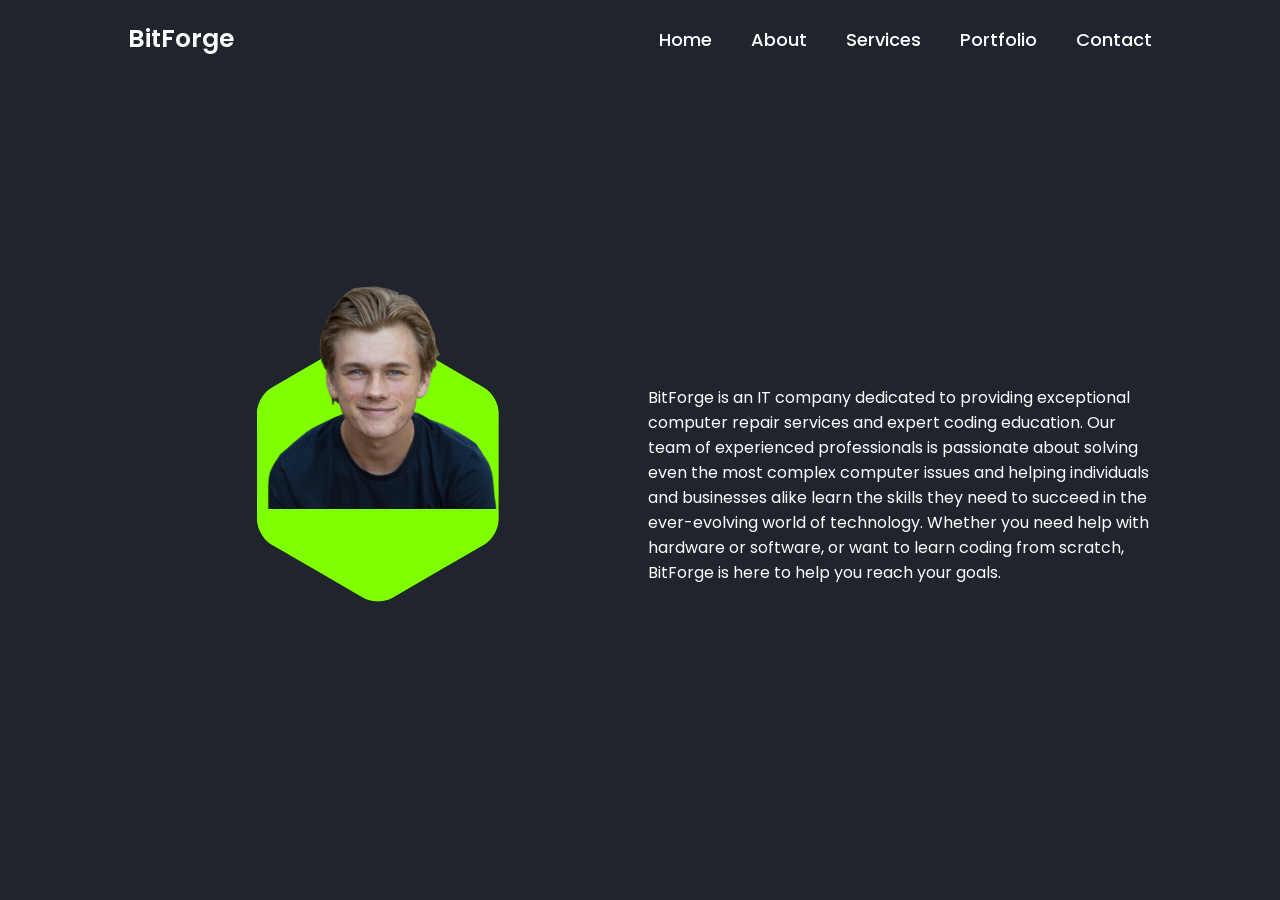
<file: doc/About.html>
<!DOCTYPE html>
<html lang="en">
<head>
    <meta charset="UTF-8">
    <meta http-equiv="X-UA-Compatible" content="IE=edge">
    <meta name="viewport" content="width=device-width, initial-scale=1.0">
    <title>Document</title>
    <link rel = "stylesheet" href="../style/about.story.css">
</head>
<body>

    <header class="header">
        <a href="#" class="logo">BitForge</a>

        <nav class="navbar">
            <a href="./Home.html"  style="--i:1;" class ="active">Home</a>
            <a href="./About.html" style="--i:2;">About</a>
            <a href="./Skills.html" style="--i:3;">Services</a>
            <a href="./Portfolio.html" style="--i:4;">Portfolio</a>
            <a href="./Contact.html" style="--i:5;">Contact</a>
        </nav>

    </header>


    <section class="home">
        <div class="home-img">
            <img src="../images/portrait.png" alt="">
            <p>BitForge is an IT company dedicated to providing exceptional computer repair services and expert coding education. 
                Our team of experienced professionals is passionate about solving even the most complex computer issues and helping 
                individuals and businesses alike learn the skills they need to succeed in the ever-evolving world of technology. 
                Whether you need help with hardware or software, or want to learn coding from scratch, BitForge is here to help you reach your goals. 
            </p>
        </div>
    </section>
    
</body>
</html>
</file>
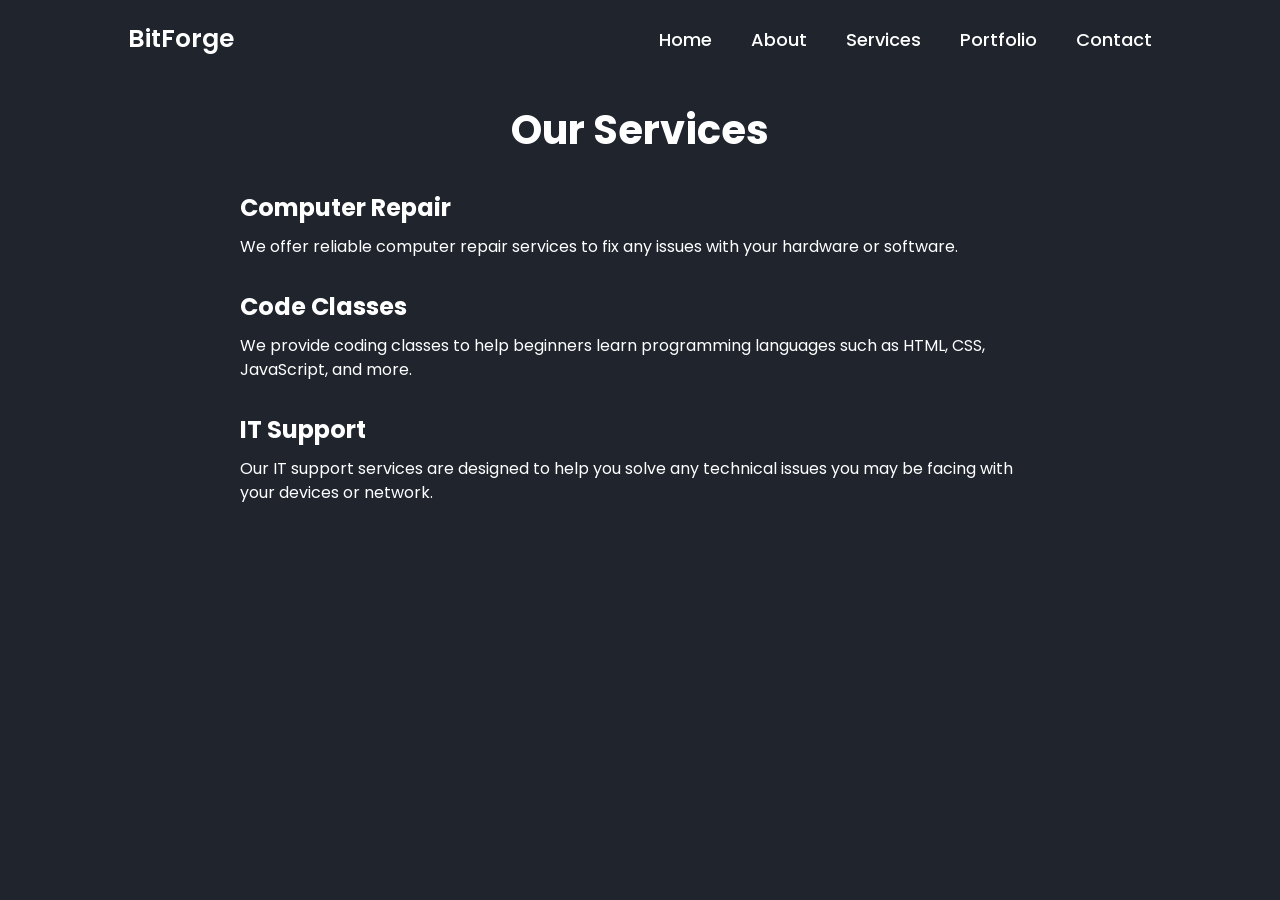
<file: doc/Skills.html>
<!DOCTYPE html>
<html lang="en">
<head>
    <meta charset="UTF-8">
    <meta http-equiv="X-UA-Compatible" content="IE=edge">
    <meta name="viewport" content="width=device-width, initial-scale=1.0">
    <title>Document</title>
    <link rel = "stylesheet" href="../style/skills.story.css">
</head>
<body>


    <header class="header">
        <a href="#" class="logo">BitForge</a>

        <nav class="navbar">
            <a href="./Home.html"  style="--i:1;" class ="active">Home</a>
            <a href="./About.html" style="--i:2;">About</a>
            <a href="./Skills.html" style="--i:3;">Services</a>
            <a href="./Portfolio.html" style="--i:4;">Portfolio</a>
            <a href="./Contact.html" style="--i:5;">Contact</a>
        </nav>

    </header>

    <div class="services">
        <h2>Our Services</h2>
        <ul>
          <li>
            <h3>Computer Repair</h3>
            <p>We offer reliable computer repair services to fix any issues with your hardware or software.</p>
          </li>
          <li>
            <h3>Code Classes</h3>
            <p>We provide coding classes to help beginners learn programming languages such as HTML, CSS, JavaScript, and more.</p>
          </li>
          <li>
            <h3>IT Support</h3>
            <p>Our IT support services are designed to help you solve any technical issues you may be facing with your devices or network.</p>
          </li>
        </ul>
      </div>
    
</body>
</html>
</file>
<file: style/about.story.css>
@import url('https://fonts.googleapis.com/css2?family=Poppins');

* {
    margin: 0;
    padding: 0;
    box-sizing: border-box;
    font-family: 'Poppins', 'sans-serif';
}

body {
    background: #1f242d;
    color: #fff;
}

.header {
    position: fixed;
    top: 0;
    left: 0;
    width: 100%;
    padding: 20px 10%;
    background: transparent;
    display: flex;
    justify-content: space-between;
    align-items: center;
    z-index: 100;
}
.home {
    position: relative;
    width: 100%;
    height: 100vh;
    display: flex;
    justify-content: space-between;
    align-items: center;
    padding: 70px 10% 0;
}

.logo {
    font-size: 25px;
    color: #fff;
    text-decoration: none;
    font-weight: 600;
    cursor: default;
    opacity: 0;
    animation: slideRight 1s ease forwards;
}

.navbar a {
    display: inline-block;
    font-size: 18px;
    color:#fff;
    text-decoration: none;
    font-weight: 500;
    margin-left: 35px;
    transition: .3s;
    opacity: 0;
    animation: slideTop .5s ease forwards;
    animation-delay: calc(.2s * var(--i));
}

.navbar a:hover {
    color: #7fff00
}

.home {
    position: relative;
    width: 100%;
    height: 100vh;
    display: flex;
    justify-content: space-between;
    align-items: center;
    padding: 70px 10% 0;
}

.home-content {
    max-width: 600px;
}

.home-img {
    display: flex;
    align-items: center;
  }

.home-img img {
    max-width: 50%;
    margin-right: 20px;
    float: left;
    opacity: 0;
    animation: zoomIn 1s ease forwards, floatImage 4s ease-in-out infinite;
    animation-delay: 2s, 3s;
}

.home-img p {
    max-width: 50%;
    float: right;
}

@keyframes slideTop {
    0%{
        transform: translateY(100px);
        opacity: 0;
    }

    100%{
        transform: translateX(0);
        opacity: 1;
    }
}

@keyframes slideRight {
    0%{
        transform: translateX(-100px);
        opacity: 0;
    }

    100%{
        transform: translateX(0);
        opacity: 1;
    }
}

@keyframes zoomIn {
    0%{
        transform: scale(0);
        opacity: 0;
    }

    100%{
        transform: scale(1);
        opacity: 1;
    }
}

@keyframes floatImage {
    0% {
        transform: translateY(0);
    }

    50% {
        transform: translateY(-24px);
    }

    100% {
        transform: translateY(0);
    }
}
</file>
<file: style/skills.story.css>
@import url('https://fonts.googleapis.com/css2?family=Poppins');

* {
    margin: 0;
    padding: 0;
    box-sizing: border-box;
    font-family: 'Poppins', 'sans-serif';
}

body {
    background: #1f242d;
    color: #fff;
}
.header {
    position: fixed;
    top: 0;
    left: 0;
    width: 100%;
    padding: 20px 10%;
    background: transparent;
    display: flex;
    justify-content: space-between;
    align-items: center;
    z-index: 100;
}

.logo {
    font-size: 25px;
    color: #fff;
    text-decoration: none;
    font-weight: 600;
    cursor: default;
    opacity: 0;
    animation: slideRight 1s ease forwards;
}

.navbar a {
    display: inline-block;
    font-size: 18px;
    color:#fff;
    text-decoration: none;
    font-weight: 500;
    margin-left: 35px;
    transition: .3s;
    opacity: 0;
    animation: slideTop .5s ease forwards;
    animation-delay: calc(.2s * var(--i));
}

.navbar a:hover {
    color: #7fff00
}

.home {
    position: relative;
    width: 100%;
    height: 100vh;
    display: flex;
    justify-content: space-between;
    align-items: center;
    padding: 70px 10% 0;
}

.services {
    margin: 100px auto;
    max-width: 800px;
  }
  
  .services h2 {
    font-size: 40px;
    text-align: center;
  }
  
  .services ul {
    list-style: none;
    margin-top: 30px;
  }
  
  .services li {
    margin-bottom: 30px;
  }
  
  .services h3 {
    font-size: 24px;
    margin-bottom: 10px;
  }
  
  .services p {
    font-size: 16px;
    line-height: 1.5;
  }
  

  @keyframes slideTop {
    0%{
        transform: translateY(100px);
        opacity: 0;
    }

    100%{
        transform: translateX(0);
        opacity: 1;
    }
}

@keyframes slideRight {
    0%{
        transform: translateX(-100px);
        opacity: 0;
    }

    100%{
        transform: translateX(0);
        opacity: 1;
    }
}
</file>
